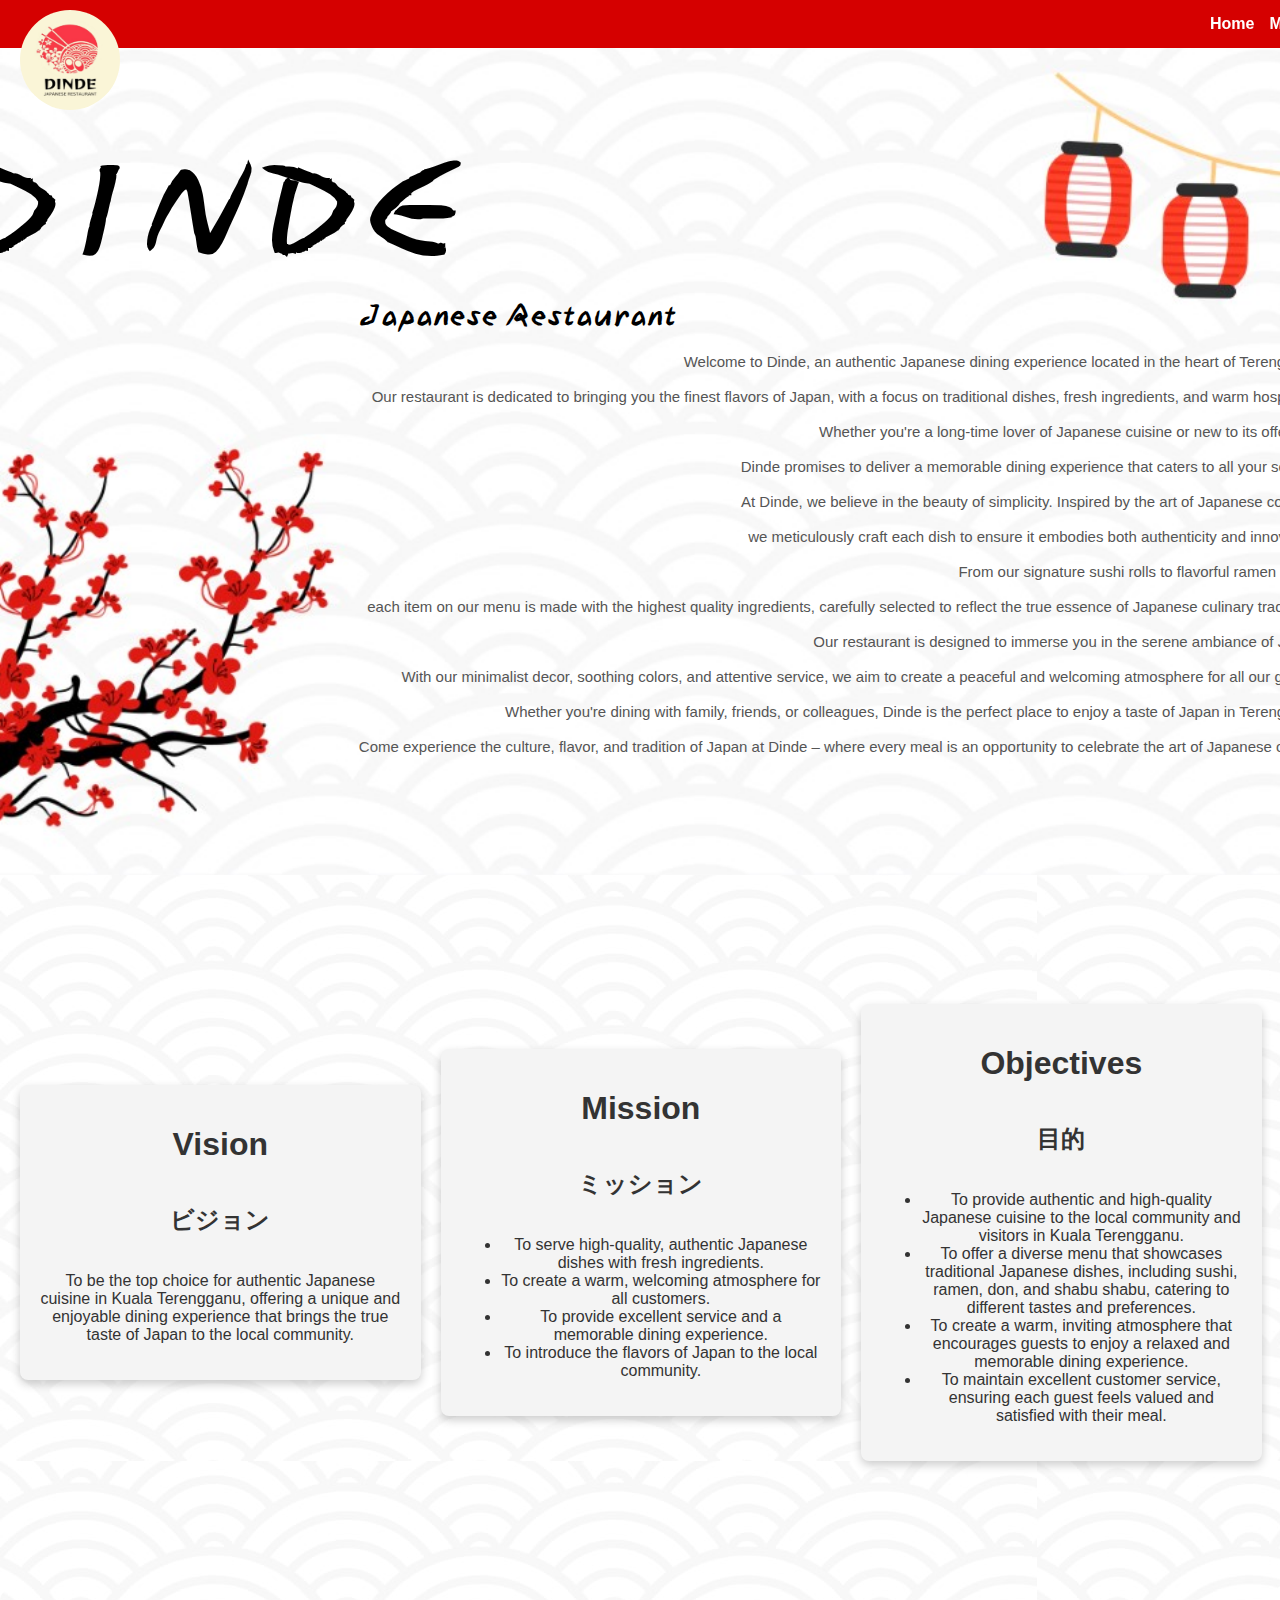
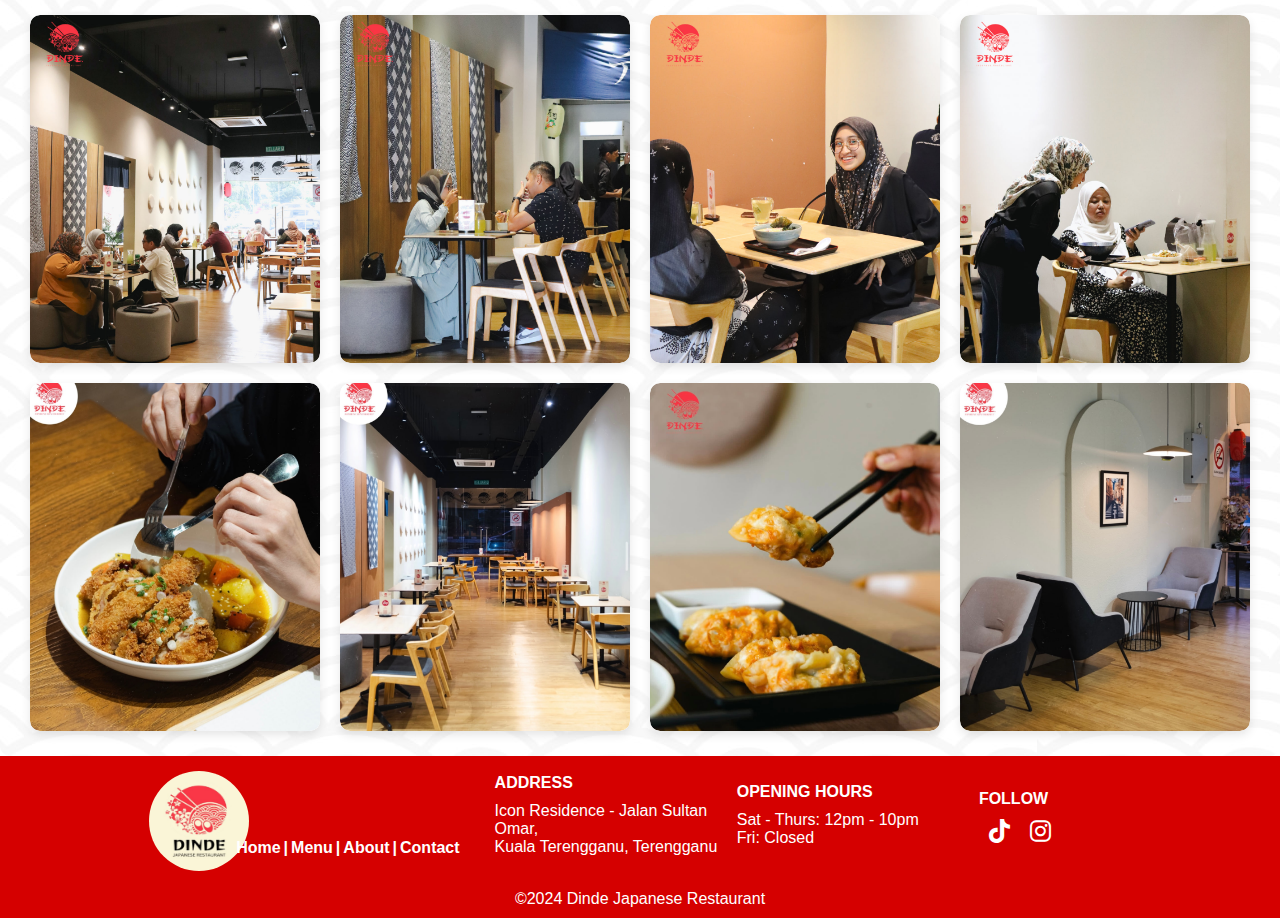
<file: ABOUT.html>
<!DOCTYPE html>
<html lang="en">
<head>
  <meta charset="UTF-8">
  <meta name="viewport" content="width=device-width, initial-scale=1.0">
  <title>Dinde Japanese Restaurant</title>
  <link rel="stylesheet" href="">
  <link rel="stylesheet" href="https://cdnjs.cloudflare.com/ajax/libs/font-awesome/6.0.0-beta3/css/all.min.css">
  <link rel="stylesheet" href="https://fonts.googleapis.com/css?family=Yuji Boku">
  <style>
  body, html {
  margin: 0;
  padding: 0;
  font-family: Arial, sans-serif;
}
        /* Header Section */
        header {
            background-color: #d50000;
            color: white;
            padding: 15px 20px;
            display: flex;
            align-items: center;
            position: fixed;
            top: 0;
            width: 100%;
            z-index: 1000;
        }

        header nav {
            margin-left: 1190px;
            display: flex;
            gap: 15px;
        }

        header nav a {
            color: white;
            text-decoration: none;
            font-weight: bold;
            transition: color 0.3s;
        }

        header nav a:hover {
            text-decoration: underline;
            color: #ffe6e6;
        }
		
		/* Logo styles */
	.logo {
    position: absolute;
    top: 10px; /* Aligning slightly inside the header */
    left: 20px;
    width: 100px; /* Adjust logo size */
    height: 100px; /* Adjust logo size */
    border-radius: 50%; /* Circular logo */
    z-index: 1001; /* Ensure it stays above the header */
	}
	
	/* First Section (2)*/
	.background2 {
	 width: 97%;
  height: 75vh;
  background-image: url('img/wall4.jpg'); /* Background image */
  background-size: cover; /* Make the image fit within the container */
  background-position: center; /* Center the image */
  background-repeat: no-repeat; /* Avoid repeating the image */
  padding: 100px 20px;
  color: black;
  display: flex;
  flex-direction: column;
  justify-content: center;
  align-items: center;
  text-align: center;
  }
 
 
.about-right h1,
.about-right h2 {
  text-align: left; /* Ensure all child elements are aligned left */
  margin: 0px;  
}


 .about-right h1{
  font-family: 'Yuji Boku';
  font-size: 130px;
  text-align: left;
  
  margin-left: -400px;
}

.about-right h2 {
  font-family: 'Yuji Boku';
  font-size: 30px;'
  margin-left: 400px;

}

.about-left p {
text-align: right; /* Align text to the right */
  line-height: 1.0;
  margin: 20px 0;
font-size: 15px;
  font-weight: normal;
  color: #555; /* Light gray text */
  font-style: normal;
  margin-right: -400px;
	}
	
	/* Second Section */
.container {
    display: flex;               /* Flexbox container */
    justify-content: center;     /* Centering boxes */
    align-items: center;
    gap: 20px;                    /* Space between the boxes */
    width: 97%;
    height: 75vh;
    background-image: url('img/main.jpg');
    border-radius: 10px;
    padding: 20px;
}

/* Box styling */
.box {
    background-color: #f4f4f4;
    padding: 20px;
    border-radius: 8px;
    flex: 1;                       /* Each box takes equal space */
    min-width: 250px;              /* Minimum width */
    box-shadow: 0 4px 10px rgba(0, 0, 0, 0.2);
    color: #333;
    display: flex;
    flex-direction: column;
    justify-content: center;
    align-items: center;
    text-align: center;
}

/* Third Section */
#gallery {
    display: flex;               /* Flexbox container */
    justify-content: center;     /* Centering boxes */
    align-items: center;
    gap: 20px;                    /* Space between the boxes */
    width: auto;
    height: auto;
    background-image: url('img/main.jpg');
    border-radius: 10px;
    padding: 20px; 
}

.gallery-container {
    	display: grid;
    	grid-template-columns: repeat(4, 1fr); 
    	align-items: center;
    	gap: 20px;
    	padding: 5px 0;
}

.gallery-item {
    	position: relative;
    	overflow: hidden;
    	border-radius: 10px;
    	box-shadow: 0 4px 10px rgba(0, 0, 0, 0.1);
    	background-color: white;
    	transition: transform 0.3s ease, box-shadow 0.3s ease;
}

.gallery-item:hover {
    	transform: scale(1.05);
    	box-shadow: 0 8px 20px rgba(0, 0, 0, 0.2);
}

.gallery-image {
    	width: 100%;
    	height: 100%;
    	object-fit: cover;
    	transition: opacity 0.3s ease;
    	border-radius: 10px;
}

/* tall rectangle (4:5 aspect ratio) */
.gallery-item.tall {
    	height: 348px; 
    	width: 290px; 
}




	/* Footer Section */
footer {
	background-color: #d50000;
	color: white;
	padding: 10px 5%;
	display: flex;
	justify-content: space-around;
	flex-wrap: wrap;
    align-items: center;
}

        .footer-section {
            flex: 1;
            min-width: 50px;
            margin: 5px;
            gap: 10px;
        }

        .footer-section p {
            margin-top: 10px;
			color: white;
        }

.footer-logo img {
    width: 100px; /* Adjust logo size */
    height: 100px; /* Adjust logo size */
    border-radius: 50%; /* Circular logo */
    z-index: 1001; /* Ensure it stays above the header */
	height: 100px;
	margin-left: 80px;
	
}

        .footer-links {
			margin-left: -100px;
            display: flex;
            flex-wrap: wrap;
			gap: 3px;
            margin-bottom: -50px;
			padding: 30px;
        }

.footer-links a {
	color: white;
	text-decoration: none;
	font-weight: bold
	;
}
	
        .footer-links a:hover {
            text-decoration: underline;
        }

        .footer-right {
            display: flex;
            justify-content: flex-end;  
            align-items: center;        
            padding: 20px;
			gap: 10px;
        }

        .footer-icons {
            display: flex;
            align-items: center;        
        }

        .footer-icons a {
            color: white;
            font-size: 24px;
            margin: 10px;
            transition: color 0.3s ease;
        }

        .footer-icons a:hover {
            color: #333;
        }

        .footer-bottom {
            text-align: center;
            margin-top: 10px;
            flex-basis: 100%;
        }
		
/* Responsive Design */
@media screen and (max-width: 768px) {
  header nav {
    display: none; /* Hide default nav on small screens */
  }

  .menu-toggle {
    display: flex; /* Display the hamburger menu on smaller screens */
    margin-right: 20px;
  }
}
  </style>
  </head>
<body>
<header>
        <img src="img/logo dinde.jpg" alt="Logo" class="logo">
        <nav>
            <a href="index.html">Home</a>
            <a href="MENU.html">Menu</a>
            <a href="ABOUT.html">About</a>
            <a href="CONTACT.html">Contact</a>
        </nav>
</header>
	
	<!--First Section (2)--> 
	<div class="background2">
		<div class="about-section">
		<div class="about-right">
			<div class="title">
				<h1>DINDE</h1>
				<h2>Japanese Restaurant</h2>
			</div>
			<div class="about-left">
			<div class="content">
				<p>Welcome to Dinde, an authentic Japanese dining experience located in the heart of Terengganu. </p>
				<p>Our restaurant is dedicated to bringing you the finest flavors of Japan, with a focus on traditional dishes, fresh ingredients, and warm hospitality. </p>
				<p>Whether you're a long-time lover of Japanese cuisine or new to its offerings, 
				<p>Dinde promises to deliver a memorable dining experience that caters to all your senses.</p>
				<p>At Dinde, we believe in the beauty of simplicity. Inspired by the art of Japanese cooking,</p> 
				<p>we meticulously craft each dish to ensure it embodies both authenticity and innovation. </p>
				<p>From our signature sushi rolls to flavorful ramen bowls,</p>
				<p>each item on our menu is made with the highest quality ingredients, carefully selected to reflect the true essence of Japanese culinary traditions.</p>
				<p>Our restaurant is designed to immerse you in the serene ambiance of Japan.</p>
				<p>With our minimalist decor, soothing colors, and attentive service, we aim to create a peaceful and welcoming atmosphere for all our guests. </p>
				<p>Whether you're dining with family, friends, or colleagues, Dinde is the perfect place to enjoy a taste of Japan in Terengganu.</p>
				<p>Come experience the culture, flavor, and tradition of Japan at Dinde – where every meal is an opportunity to celebrate the art of Japanese cuisine</p>
			</div>
			</div>
		</div>
		</div>
	</div>	

	
		<!--Second Section (2)--> 	
<div class="container">
    <div class="box">
        <h1>Vision</h1>
        <h2>ビジョン</h2>
        <p>To be the top choice for authentic Japanese cuisine in Kuala Terengganu, offering a unique and enjoyable dining experience that brings the true taste of Japan to the local community.</p>
    </div>
<div class="box">
    <h1>Mission</h1>
    <h2>ミッション</h2>
    <ul>
        <li>To serve high-quality, authentic Japanese dishes with fresh ingredients.</li>
        <li>To create a warm, welcoming atmosphere for all customers.</li>
        <li>To provide excellent service and a memorable dining experience.</li>
        <li>To introduce the flavors of Japan to the local community.</li>
    </ul>
</div>

<div class="box">
    <h1>Objectives</h1>
    <h2>目的</h2>
    <ul>
        <li>To provide authentic and high-quality Japanese cuisine to the local community and visitors in Kuala Terengganu.</li>
        <li>To offer a diverse menu that showcases traditional Japanese dishes, including sushi, ramen, don, and shabu shabu, catering to different tastes and preferences.</li>
        <li>To create a warm, inviting atmosphere that encourages guests to enjoy a relaxed and memorable dining experience.</li>
        <li>To maintain excellent customer service, ensuring each guest feels valued and satisfied with their meal.</li>
    </ul>
</div>
</div>

<!-- Third Section-->
<!-- gallery section starts -->

<section id="gallery">

    <div class="gallery-container">
  
        <!-- Image Card 1 (Tall Rectangle) -->
        <div class="gallery-item tall">
            <img src="img/post1.jpg" alt="Image 1" class="gallery-image">
        </div>

	 <!-- Image Card 2 (Tall Rectangle) -->
        <div class="gallery-item tall">
            <img src="img/post2.jpg" alt="Image 2" class="gallery-image">
        </div>
	
	<!-- Image Card 3 (Tall Rectangle) -->
        <div class="gallery-item tall">
            <img src="img/post4.jpg" alt="Image 3" class="gallery-image">    
        </div>

	<!-- Image Card 4 (Tall Rectangle) -->
        <div class="gallery-item tall">
            <img src="img/post3.jpg" alt="Image 4" class="gallery-image">    
        </div>  
		
		        <div class="gallery-item tall">
            <img src="img/post7.jpg" alt="Image 4" class="gallery-image">    
        </div> 
		
		        <div class="gallery-item tall">
            <img src="img/post10.jpg" alt="Image 4" class="gallery-image">    
        </div> 
		
		        <div class="gallery-item tall">
            <img src="img/post8.jpg" alt="Image 4" class="gallery-image">    
        </div> 
		
		        <div class="gallery-item tall">
            <img src="img/post12.jpg" alt="Image 4" class="gallery-image">    
        </div> 
</div>
</section>

<!-- gallery section ends -->
  
   <!-- Footer -->
    <footer>
        <div class="footer-section footer-logo">
            <img src="img/logo dinde.jpg" alt="Logo">
		</div>
		<div>
            <nav class="footer-links">
                <a href="index.html">Home</a>
                <strong>|</strong>
                <a href="MENU.html">Menu</a>
                <strong>|</strong>
                <a href="ABOUT.html">About</a>
                <strong>|</strong>
                <a href="CONTACT.html">Contact</a>
            </nav>
		</div>
        </div>
        <div class="footer-section">
            <strong>ADDRESS</strong>
            <p>Icon Residence - Jalan Sultan Omar,<br>Kuala Terengganu, Terengganu</p>
        </div>
        <div class="footer-section">
            <strong>OPENING HOURS</strong>
            <p>Sat - Thurs: 12pm - 10pm<br>Fri: Closed</p>
        </div>
        <div class="footer-section">
            <strong>FOLLOW</strong>
            <div class="footer-icons">
                <a href="https://www.tiktok.com/@dinde.trg?_t=ZS-8t3McvPNYDi&_r=1" target="_blank" title="TikTok">
                    <i class="fab fa-tiktok"></i></a>
                <a href="https://www.instagram.com/dinde.trg?igsh=MW93bmNzend4MHR0ZQ%3D%3D&utm_source=qr" target="_blank" title="Instagram">
                    <i class="fab fa-instagram"></i></a>
            </div>
        </div>
        <div class="footer-bottom">©2024 Dinde Japanese Restaurant</div>
    </footer>
</body>
</html>
</file>
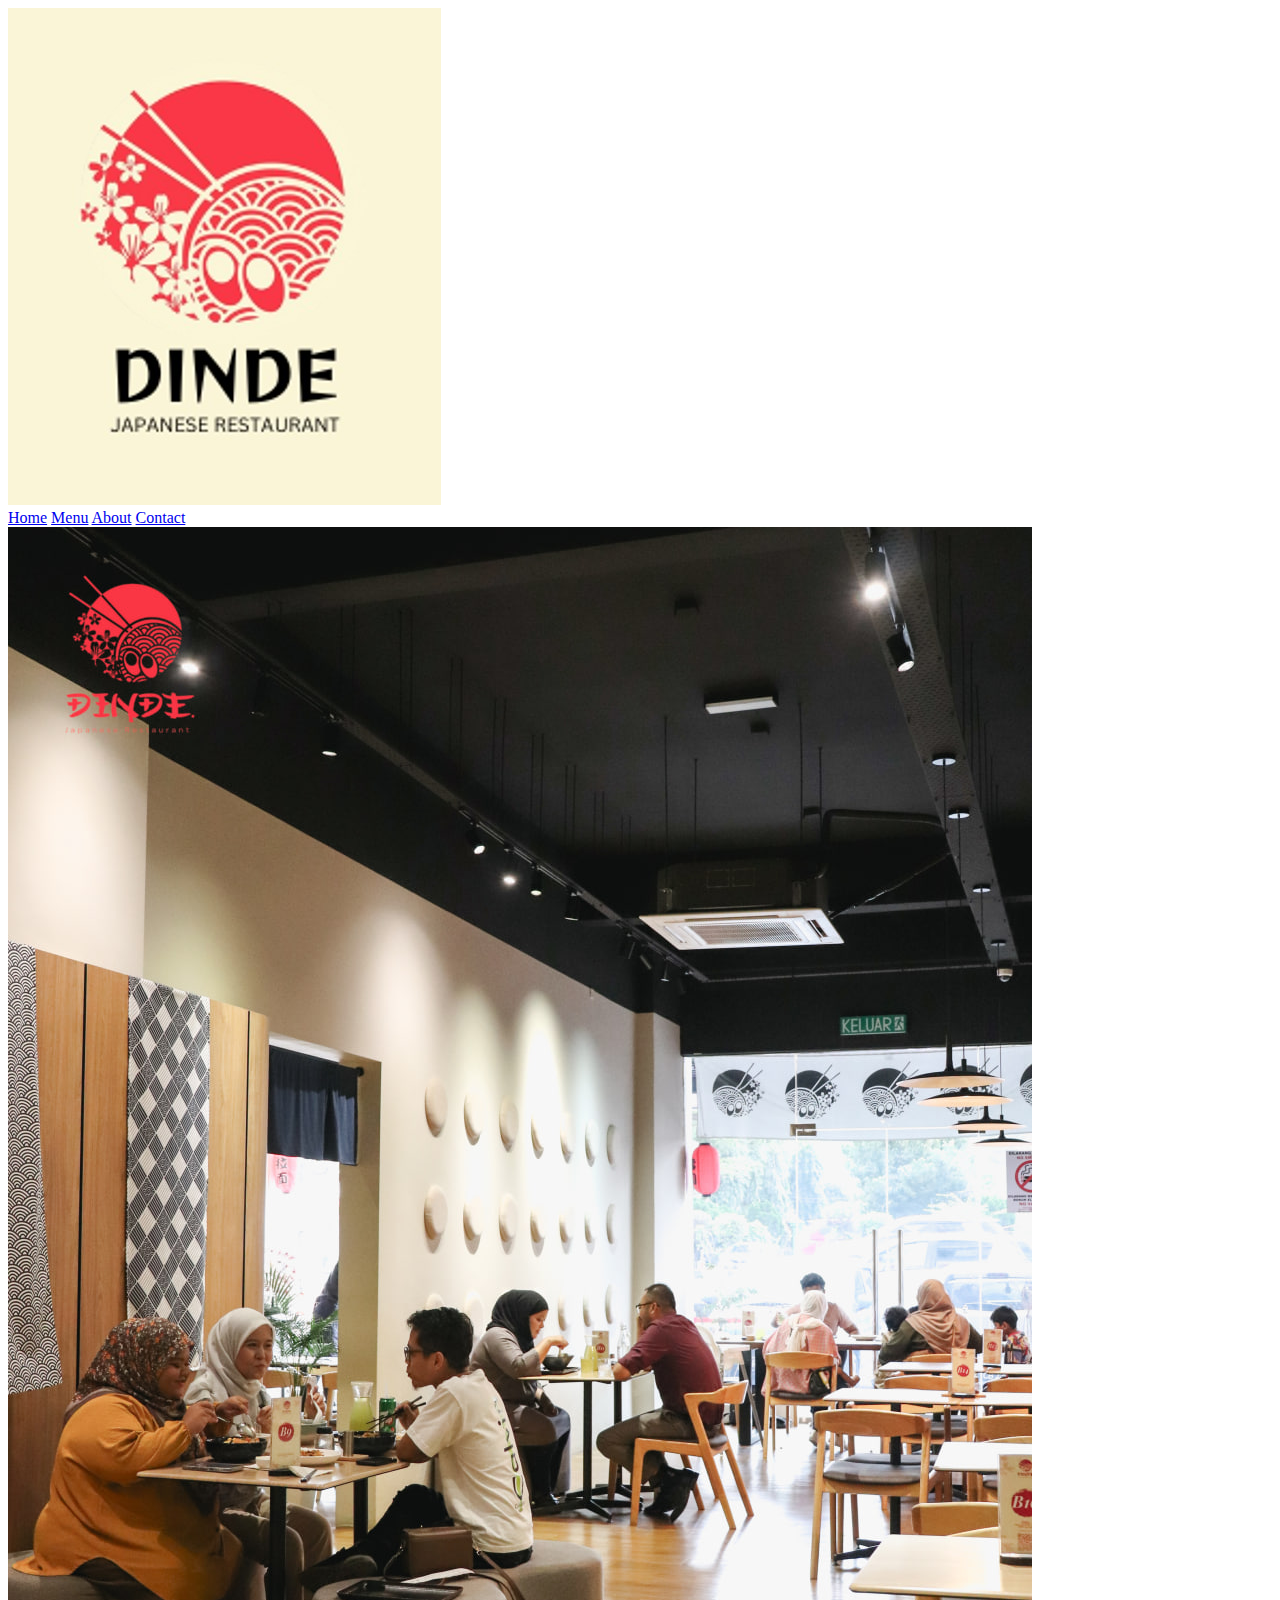
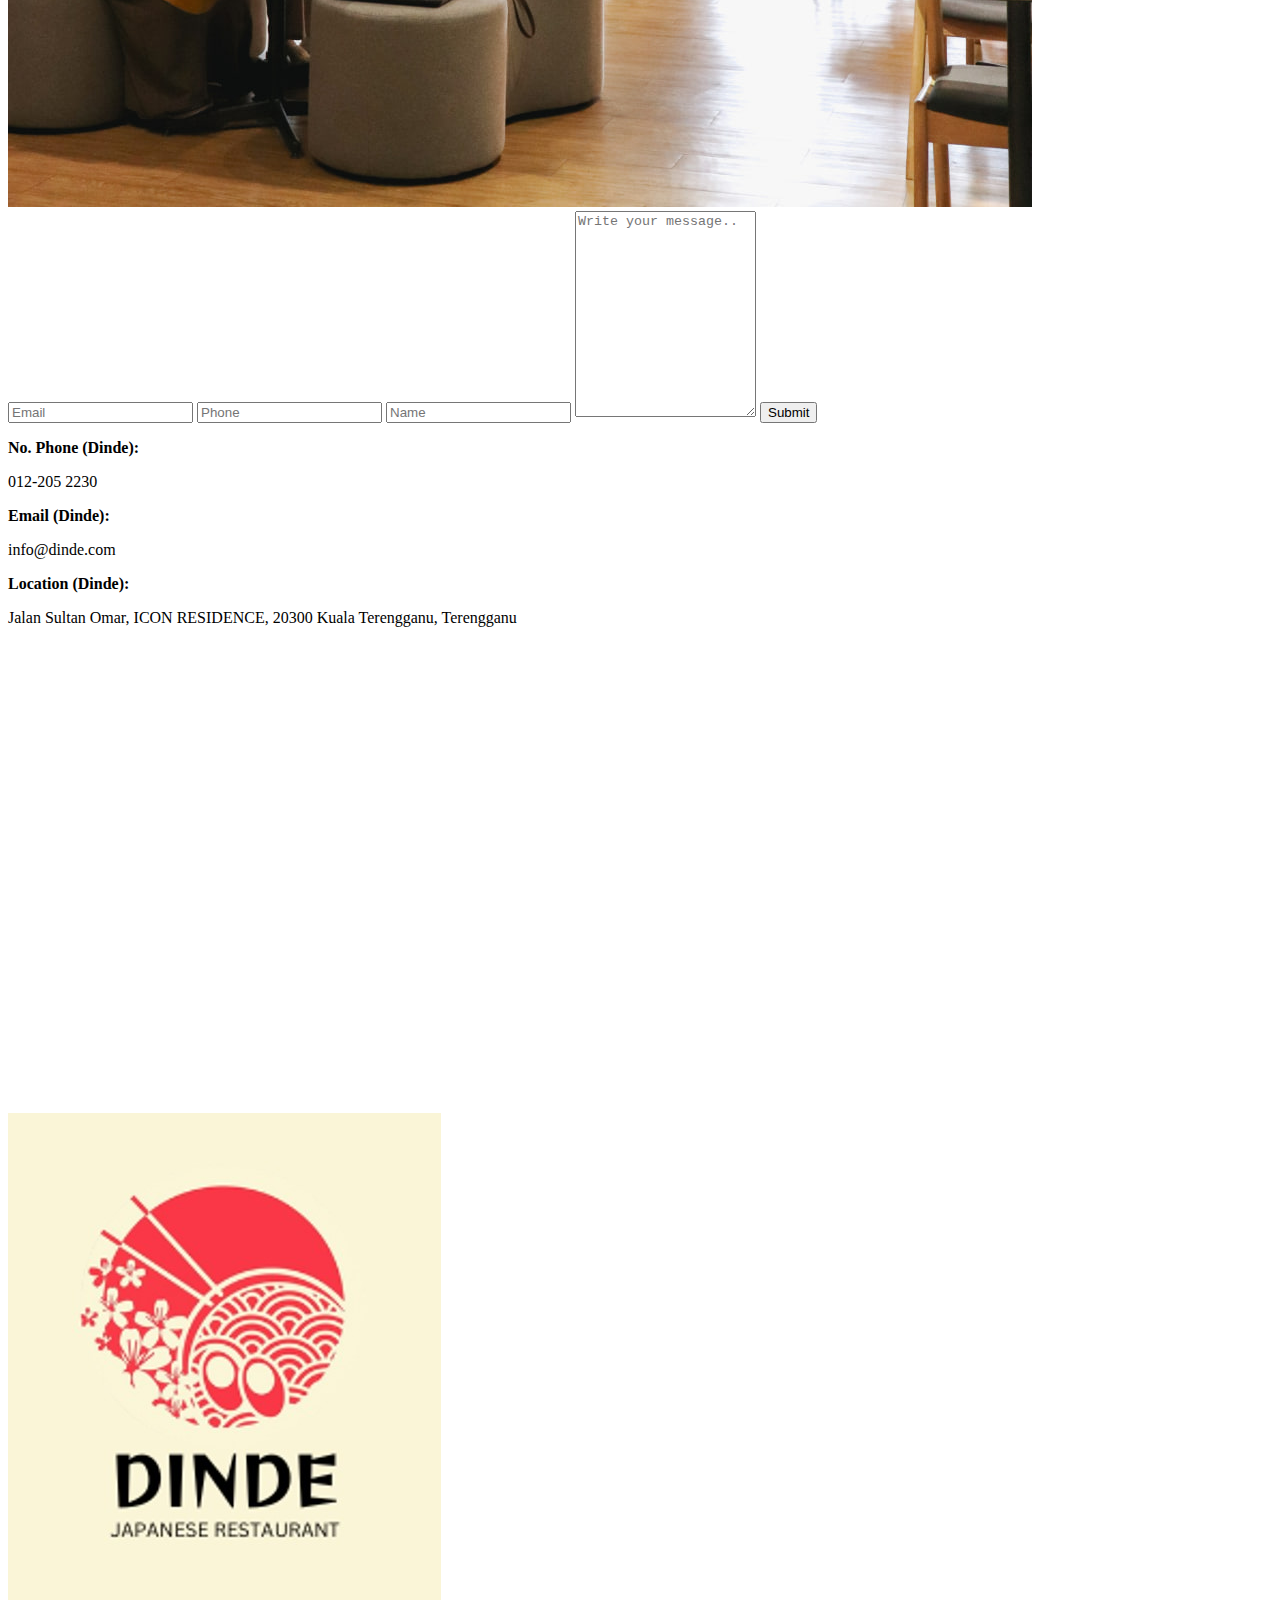
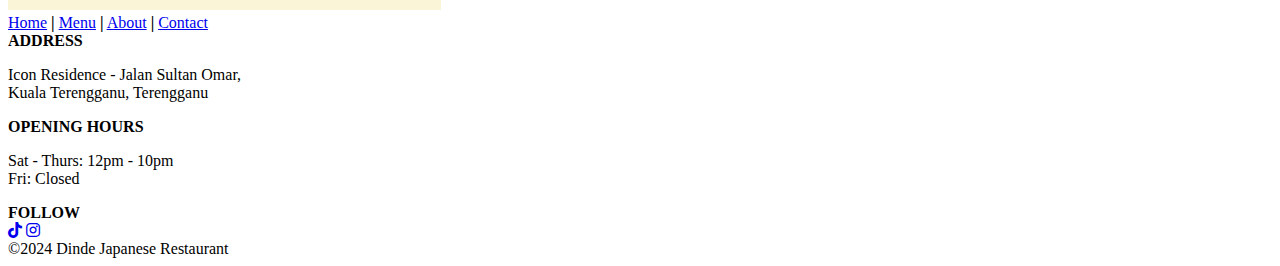
<file: CONTACT.html>
<!DOCTYPE html>
<html lang="en">
<head>
  <meta charset="UTF-8">
  <meta name="viewport" content="width=device-width, initial-scale=1.0">
  <title>Dinde Japanese Restaurant</title>
  <link rel="stylesheet" href="1styles.css">
  <link rel="stylesheet" href="https://cdnjs.cloudflare.com/ajax/libs/font-awesome/6.0.0-beta3/css/all.min.css">
  <link rel="stylesheet" href="https://fonts.googleapis.com/css?family=Yuji Boku">
</head>
<body>
  <header>
        <img src="img/logo dinde.jpg" alt="Logo" class="logo">
        <nav>
            <a href="index.html">Home</a>
			<a href="MENU.html">Menu</a>
            <a href="ABOUT.html">About</a>
            <a href="CONTACT.html">Contact</a>
        </nav>
</header>

<!--First Section (4)-->
<div class="contact-container">
  <section id="contact">
    <div class="contact-content">
      
      <!-- Left Side: 5 Images -->
<div class="left-side">
  <img src="img/post1.jpg" alt="Image 1">
</div>

      
      <!-- Right Side: Email, Phone, Name, Message, and Button -->
      <div class="right-side">
        <form action="/action_page.php">
          <input type="text" id="email" name="email" placeholder="Email" required>
          <input type="text" id="phone" name="phone" placeholder="Phone" required>
          
          <input type="text" id="name" name="name" placeholder="Name" required>
          <textarea id="message" name="message" placeholder="Write your message.." required style="height:200px"></textarea>
          
          <input type="submit" value="Submit" class="submit-button">
        </form>
      </div>
      
    </div>
  </section>
</div>


<!--Second Section (4)-->
<div class="contact-section">
  <!-- Row for Phone and Email -->
  <div class="row">
    <!-- Phone Number Box -->
    <div class="location-container">
      <p><strong>No. Phone (Dinde):</strong></p>
      <p>012-205 2230</p>
    </div>

    <!-- Email Box -->
    <div class="location-container">
      <p><strong>Email (Dinde):</strong></p>
      <p>info@dinde.com</p>
    </div>
  </div>

  <!-- Centered Location Box -->
  <div class="loc-container">
    <p><strong>Location (Dinde):</strong></p>
    <p>Jalan Sultan Omar, ICON RESIDENCE, 20300 Kuala Terengganu, Terengganu</p>
    <p>
      <iframe
        src="https://www.google.com/maps/embed?pb=!1m18!1m12!1m3!1d3972.6213757628357!2d103.13942687498343!3d5.321607394656864!2m3!1f0!2f0!3f0!3m2!1i1024!2i768!4f13.1!3m3!1m2!1s0x31b7bfe8af995cc7%3A0xdf7b4ca6af685652!2sDinde%20Japanese%20Restaurant!5e0!3m2!1sen!2smy!4v1736961877501!5m2!1sen!2smy"
        width="600"
        height="450"
        style="border:0; border-radius: 15px;"
        allowfullscreen=""
        loading="lazy"
        referrerpolicy="no-referrer-when-downgrade"
      ></iframe>
    </p>
  </div>
</div>




   <!-- Footer -->
    <footer>
        <div class="footer-section footer-logo">
            <img src="img/logo dinde.jpg" alt="Logo">
		</div>
		<div>
            <nav class="footer-links">
                <a href="index.html">Home</a>
                <strong>|</strong>
                <a href="MENU.html">Menu</a>
                <strong>|</strong>
                <a href="ABOUT.html">About</a>
                <strong>|</strong>
                <a href="CONTACT.html">Contact</a>
            </nav>
		</div>
        </div>
        <div class="footer-section">
            <strong>ADDRESS</strong>
            <p>Icon Residence - Jalan Sultan Omar,<br>Kuala Terengganu, Terengganu</p>
        </div>
        <div class="footer-section">
            <strong>OPENING HOURS</strong>
            <p>Sat - Thurs: 12pm - 10pm<br>Fri: Closed</p>
        </div>
        <div class="footer-section">
            <strong>FOLLOW</strong>
            <div class="footer-icons">
                <a href="https://www.tiktok.com/@dinde.trg?_t=ZS-8t3McvPNYDi&_r=1" target="_blank" title="TikTok">
                    <i class="fab fa-tiktok"></i></a>
                <a href="https://www.instagram.com/dinde.trg?igsh=MW93bmNzend4MHR0ZQ%3D%3D&utm_source=qr" target="_blank" title="Instagram">
                    <i class="fab fa-instagram"></i></a>
            </div>
        </div>
        <div class="footer-bottom">©2024 Dinde Japanese Restaurant</div>
    </footer>
</body>
</html>
</file>
<file: 1styles.css>
/* Responsive Design */
	@media screen and (max-width: 768px) {
	header nav {
    display: none; /* Hide default nav on small screens */
	}

body, html {
  margin: 0;
  padding: 0;
  font-family: Arial, sans-serif;
}
/* Header Section */
header {
	background-color: #d50000;
	color: white;
	padding: 15px 20px;
	display: flex;
	align-items: center;
	position: fixed;
	top: 0;
	width: 100%;
	z-index: 1000;
	}

header nav {
	margin-left: 1190px;
	display: flex;
	gap: 15px;
	}

header nav a {
	color: white;
	text-decoration: none;
	font-weight: bold;
	transition: color 0.3s;
	}

header nav a:hover {
	text-decoration: underline;
	color: #ffe6e6;
	}
		
/* Logo styles */
.logo {
    position: absolute;
    top: 10px; /* Aligning slightly inside the header */
    left: 20px;
    width: 100px; /* Adjust logo size */
    height: 100px; /* Adjust logo size */
    border-radius: 50%; /* Circular logo */
    z-index: 1001; /* Ensure it stays above the header */
	}

/* Home */

/* Menu */
h2 {
    padding: 20px; 
    text-align: center; 
    border-radius: 5px; 
    font-size: 50px; 
    text-shadow: 0 0 1px white;
    color: black; 
    font-family: "FOT-コミックレゲエ Std B", "Comic Reggae Std-B"; 
}

.container {
    display: flex;
    justify-content: center;
    align-items: center;
    gap: 20px;
    padding: 20px;
}

.card {
    position: relative;
    transition: transform 0.3s ease-in-out;
    background: rgba(255, 255, 255, 0.781);
    box-shadow: 0 4px 6px rgba(0, 0, 0, 0.1);
    border-radius: 50px;
    text-align: center;
    padding: 30px;
    width: 200px;
    height: 390px;
    overflow: hidden;
}

.card:hover {
    transform: scale(1.1);
}

.rays {
    position: absolute;
    top: -50%;
    left: -50%;
    width: 200%;
    height: 200%;
    z-index: -1;
}

.image-container {
    position: relative;
}

.image-container img {
    width: 100%;
    border-radius: 50%;
}

.label {
    position: absolute;
    top: 10px;
    right: 10px;
    background: black;
    color: white;
    padding: 5px 10px;
    font-size: 12px;
    border-radius: 15px;
}

.content h2 {
    font-size: 16px;
    margin: 10px 0;
    color: black;
    font-family: Arial, Helvetica;
}

.content p {
    margin: 5px 0;
    text-align: left;
    font-family: Arial, Helvetica, sans-serif;
}

.price {
    font-weight: bold;
    color: black;
}

.rating {
    font-size: 14px;
    color: black;
    text-align-last: right;
}

.menu-container {
    display: flex;
    justify-content: center;
    align-items: flex-start;
    gap: 20px;
    padding: 20px;
    flex-wrap: wrap;
}

.card-menu {
    position: relative;
    transition: transform 0.3s ease-in-out;
    background: #f2f2f2;
    box-shadow: 0 4px 6px rgba(0, 0, 0, 0.1);
    border-radius: 20px; 
    text-align: left;
    padding: 20px; 
    width: 200px; 
    height: 400px;
    overflow: hidden;
}

.card-menu:hover {
    transform: scale(1.1);
}

.card-menu img {
    width: 100%; 
    height: auto; 
    border-radius: 50%;
    margin-bottom: 10px; 
}

.menu h2 {
    font-size: 18px; 
    color: black;
    font-family: Arial, Helvetica, sans-serif; 
    margin-bottom: 10px; 
}

.menu p {
    text-align: center;
    font-family: Arial, Helvetica, sans-serif;
    margin: 5px 0; 
}

.price-menu {
    font-weight: bold;
    color: black;
    margin-top: 10px; 
}

.rating-menu {
    font-size: 14px;
    color: gold;
	font-color: gold;
	font-weight: bold;
    text-align: right; 
    margin-top: 5px;
}

table {
    background-image: url('img/menu.jpg'); /* Set the background image */
    background-size: cover; /* Ensure the image covers the entire table */
    background-repeat: no-repeat; /* Prevent repeating the background image */
    background-attachment: fixed; /* Keeps the background image fixed as you scroll */
    width: 100%;
    border-collapse: collapse;
    margin: 40px auto;
    text-align: center;
    padding: 20px;
    border-radius: 10px; /* Optional: Adds rounded corners to the table */
    box-shadow: 0 4px 6px rgba(0, 0, 0, 0.2); /* Optional: Adds a subtle shadow around the table */
}


	  
	  
/* About */	

/* Contact */
/* First Section (4) */
.contact-container {
	    background-image: url('img/main.jpg'); /* Set the background image */
  display: flex;
  justify-content: space-between;
  padding: 20px;
}

.contact-content {
  display: flex;
  justify-content: space-between;
  flex-wrap: wrap;
}

.left-side {
  flex: 1;
  display: flex;
  flex-wrap: wrap;  /* Allows wrapping */
  gap: 10px;
}

.left-side img {
  width: 100%;
  height: auto;
  margin-bottom: 10px;
  transition: transform 0.3s, opacity 0.3s;  /* Transition effect */
}

.left-side img:hover {
  transform: scale(1.05);  /* Slight zoom effect on hover */
  opacity: 0.9;
}


.right-side {
  flex: 1;
  display: flex;
  flex-direction: column;
  justify-content: center;
  padding-left: 20px;
}

input[type="text"],
textarea {
  width: 100%;
  padding: 10px;
  margin-bottom: 15px;
  border-radius: 5px;
  border: 1px solid #ccc;
  box-sizing: border-box;
}

textarea {
  resize: vertical;
}

.submit-button {
  background-color: #d91616;
  color: white;
  border: none;
  padding: 10px 20px;
  font-size: 18px;
  cursor: pointer;
  border-radius: 5px;
  transition: background-color 0.3s;
}

.submit-button:hover {
  background-color: #a91313;
}



/* Second Section (4) */
.contact-section {
background-image: url('img/main.jpg'); /* Background image */
  display: flex;
  flex-direction: column;
  align-items: center;
  gap: 20px; /* Space between rows */
  padding: 20px;
}

.row {
  display: flex;
  justify-content: center; /* Center align the boxes */
  gap: 20px; /* Space between boxes */
  width: 100%; /* Full row width */
  flex-wrap: wrap; /* Ensure responsiveness on smaller screens */
}

.location-container {
  flex: 1; /* Distribute available space evenly */
  max-width: 300px; /* Limit the size of each box */
  padding: 20px;
  background-color: #d50000;
  color: white;
  text-align: center;
  border-radius: 15px;
  box-shadow: 0 4px 8px rgba(0, 0, 0, 0.2);
}

.loc-container {
  width: 90%;
  max-width: 800px;
  padding: 20px;
  background-color: #d50000;
  color: white;
  text-align: center;
  border-radius: 15px;
  box-shadow: 0 4px 8px rgba(0, 0, 0, 0.2);
  margin-top: 20px;
}

iframe {
  width: 100%; /* Responsive map width */
  height: auto;
  aspect-ratio: 4 / 3;
  border: 0;
  border-radius: 15px;
}

	
	/* Footer Section */
footer {
	background-color: #d50000;
	color: white;
	padding: 10px 5%;
	display: flex;
	justify-content: space-around;
	flex-wrap: wrap;
    align-items: center;
}

        .footer-section {
            flex: 1;
            min-width: 50px;
            margin: 5px;
            gap: 10px;
        }

        .footer-section p {
            margin-top: 10px;
			color: white;
        }

.footer-logo img {
    width: 100px; /* Adjust logo size */
    height: 100px; /* Adjust logo size */
    border-radius: 50%; /* Circular logo */
    z-index: 1001; /* Ensure it stays above the header */
	height: 100px;
	margin-left: 80px;
	
}

        .footer-links {
			margin-left: -100px;
            display: flex;
            flex-wrap: wrap;
			gap: 3px;
            margin-bottom: -50px;
			padding: 30px;
        }

.footer-links a {
	color: white;
	text-decoration: none;
	font-weight: bold
	;
}
	
        .footer-links a:hover {
            text-decoration: underline;
        }

        .footer-right {
            display: flex;
            justify-content: flex-end;  
            align-items: center;        
            padding: 20px;
			gap: 10px;
        }

        .footer-icons {
            display: flex;
            align-items: center;        
        }

        .footer-icons a {
            color: white;
            font-size: 24px;
            margin: 10px;
            transition: color 0.3s ease;
        }

        .footer-icons a:hover {
            color: #333;
        }

        .footer-bottom {
            text-align: center;
            margin-top: 10px;
            flex-basis: 100%;
        }
		
/* Responsive Design */
@media screen and (max-width: 768px) {
  header nav {
    display: none; /* Hide default nav on small screens */
  }

  .menu-toggle {
    display: flex; /* Display the hamburger menu on smaller screens */
    margin-right: 20px;
  }
}
</file>
